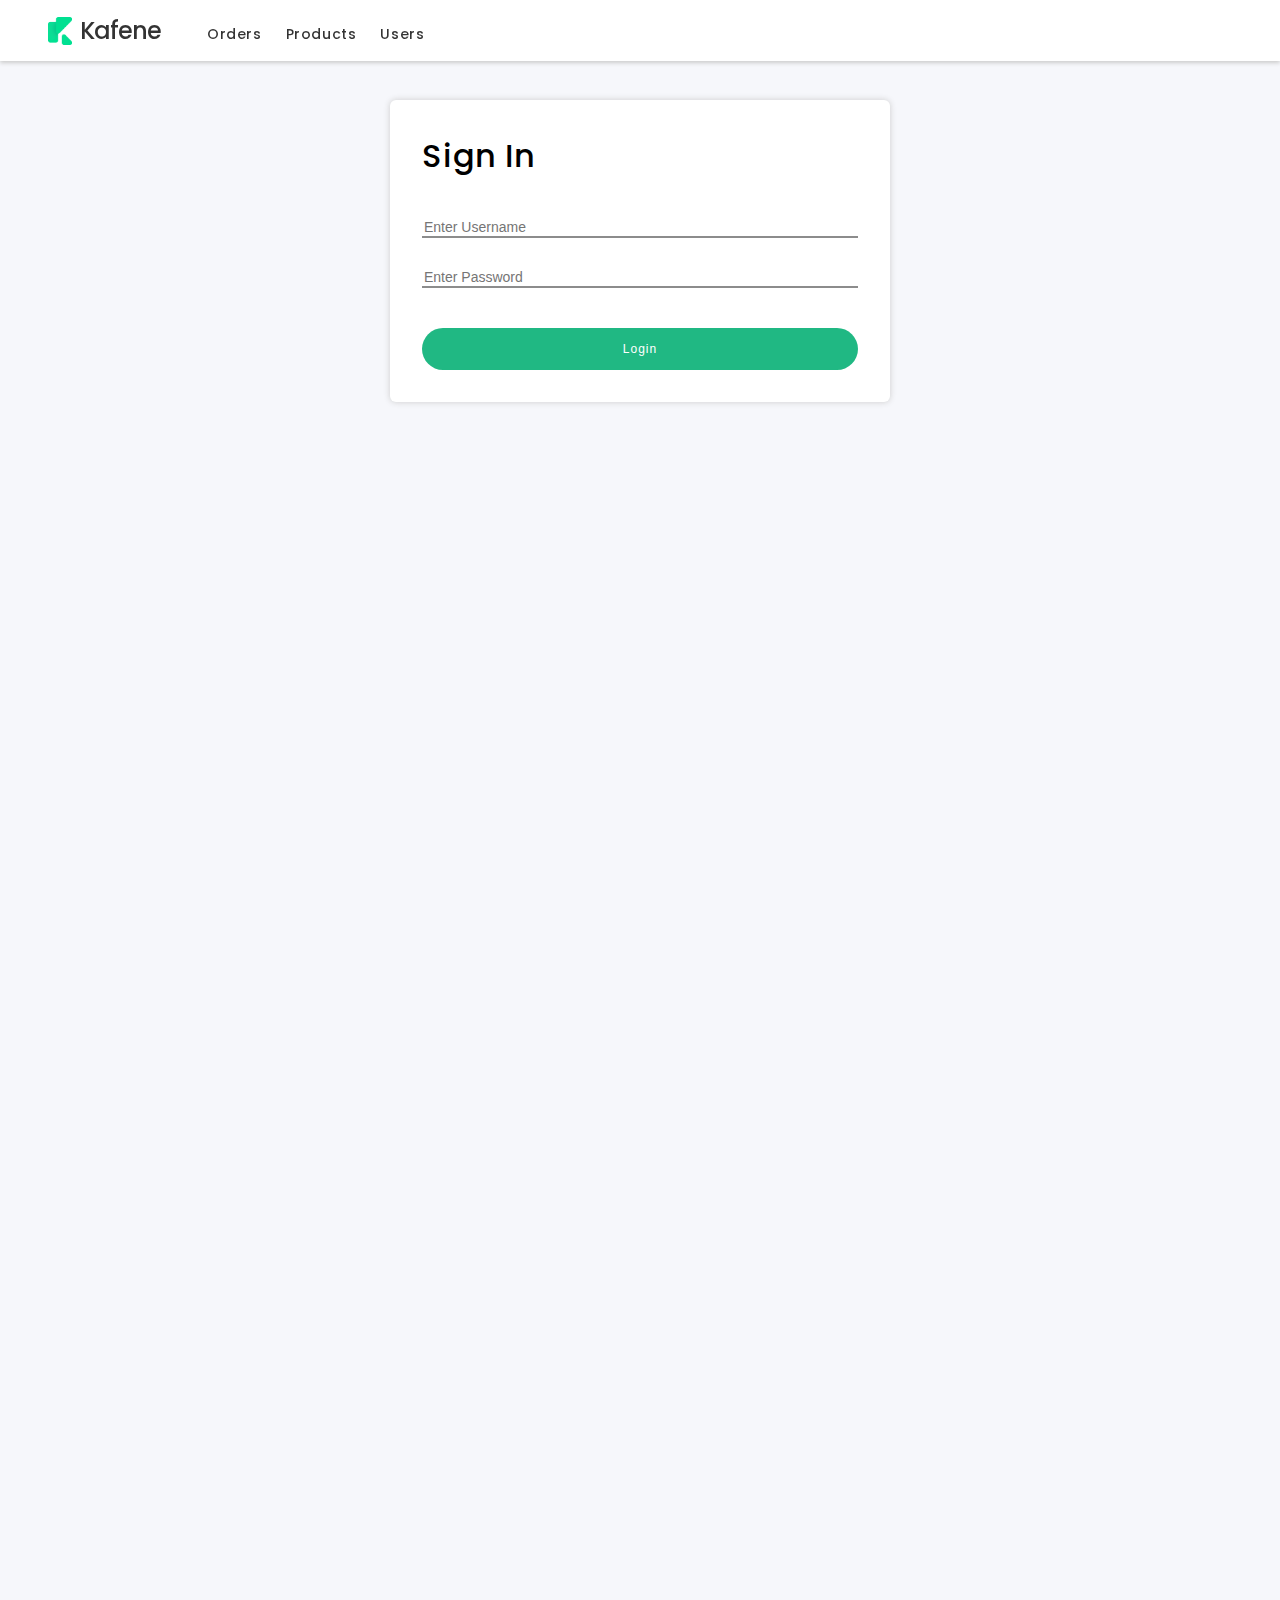
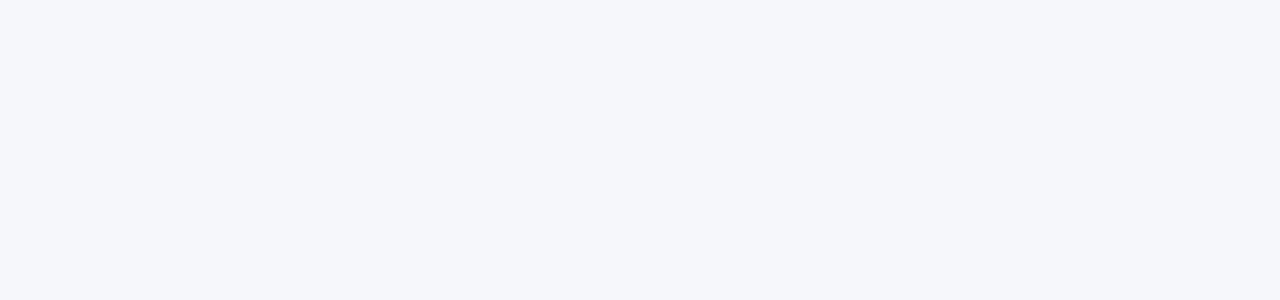
<file: login.html>
<!DOCTYPE html>
<html lang="en">
<head>
    <meta charset="UTF-8">
    <meta name="viewport" content="width=device-width, initial-scale=1.0">
    <title>Kafene</title>
    <link rel="stylesheet" href="./base.css">
    <link rel="stylesheet" href="./login.css">
    <script src="https://code.jquery.com/jquery-3.5.1.min.js" integrity="sha256-9/aliU8dGd2tb6OSsuzixeV4y/faTqgFtohetphbbj0=" crossorigin="anonymous"></script>
</head>
<body>
    <header id="top-bar">
        <div id="left-part">
            <div id="logo">
                <img src="Assets/Logo.png" alt="page-logo.png">
                <p>Kafene</p>
            </div>
            <nav id="nav-bar">
                <a href="#">Orders</a>
                <a href="#">Products</a>
                <a href="#">Users</a>
            </nav>
        </div>
    </header>
    <main>
        <form id="login-form">
            <h1>Sign In</h1>
            <input type="text" placeholder="Enter Username" class="input-field">
            <input type="password" placeholder = "Enter Password" class="input-field">
            <input type="submit" value="Login" class="submit-btn">
        </form>
    </main>
    <script src="./login.js"></script>
</body>
</html>
</file>
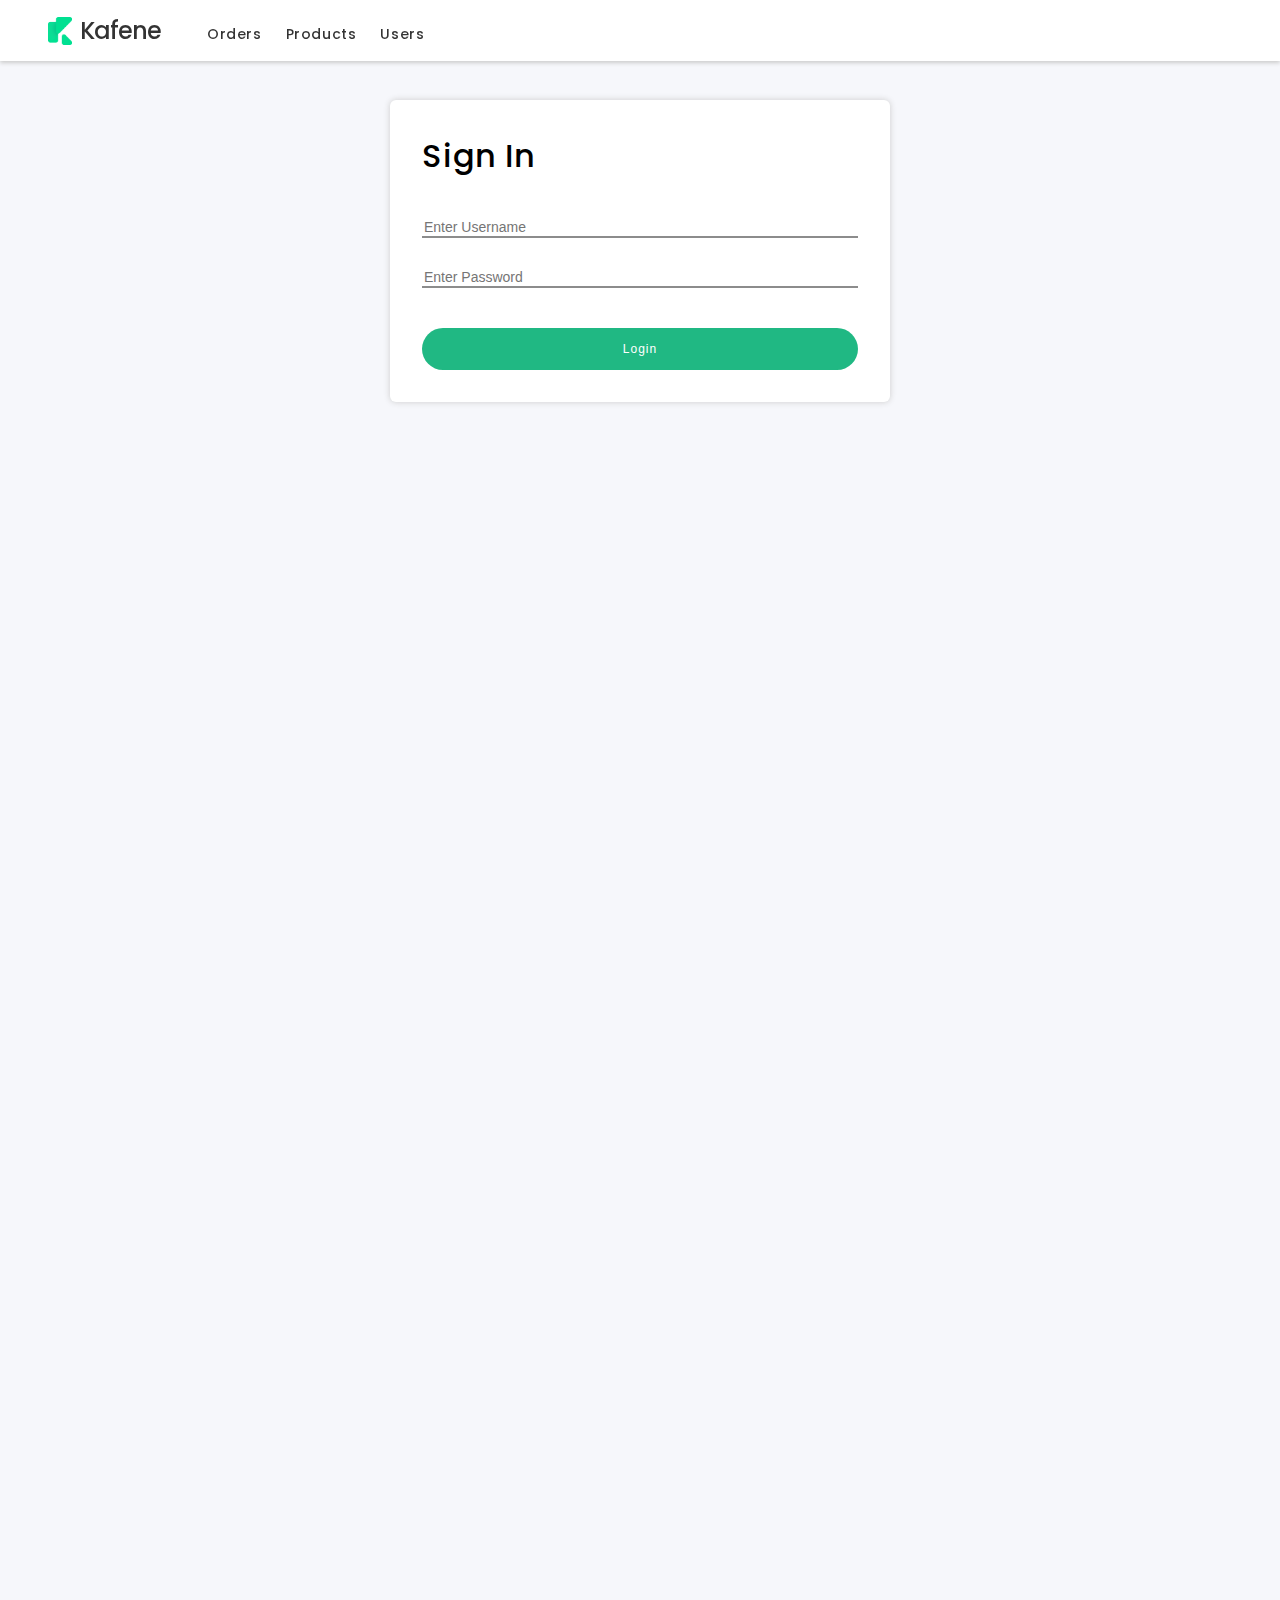
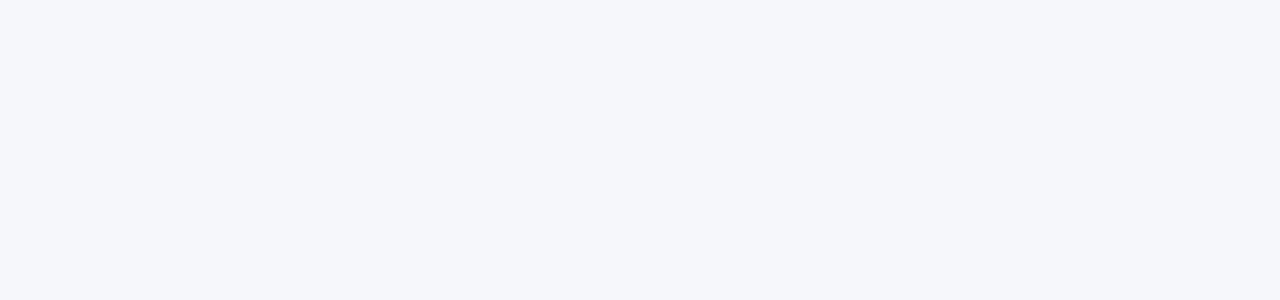
<file: product.html>
<!DOCTYPE html>
<html lang="en">
<head>
    <meta charset="UTF-8">
    <meta name="viewport" content="width=device-width, initial-scale=1.0">
    <title>Products</title>
    <!-- <link rel="stylesheet" href="./product.css"> -->
    <link rel="stylesheet" href="./base.css">
    <script src="https://code.jquery.com/jquery-3.5.1.min.js" integrity="sha256-9/aliU8dGd2tb6OSsuzixeV4y/faTqgFtohetphbbj0=" crossorigin="anonymous"></script>
</head>
<body>
    <header id="top-bar">
        <div id="left-part">
            <div id="logo">
                <img src="Assets/Logo.png" alt="page-logo.png">
                <p>Kafene</p>
            </div>
            <nav id="nav-bar">
                <a href="./index.html">Orders</a>
                <a href="#" class="active">Products</a>
                <a href="./users.html">Users</a>
            </nav>
        </div>
        <div id="right-part">
            <a  href="./login.html">Logout</a>
        </div>
    </header>
    <main>
        <div id="Products-section" class="page-wrapper">
            <h1>Products</h1>
            <div id="product-wrapper" class="content-wrapper">
                <div id="filters-section">
                    <h3>Filters</h3>
                    <div id=filters-wrapper>
                        <p>Count:  <span id="count">0</span></p>
                        <label class="filter-checkbox"><input type="checkbox" name="products-expired" value="Expired" checked>Expired</label>
                        <label class="filter-checkbox"><input type="checkbox" name="products-lowstock" value="Low Stock" checked>Low Stock</label>
                    </div>
                </div>
                <div id="order-list">
                    <table id="order-table">
                        <tr>
                            <th>ID</th>
                            <th>Product Name</th>
                            <th>Product Brand</th>
                            <th>Expiry Date</th>
                            <th>Unit Price</th>
                            <th>Stock</th>
                        </tr>
                    </table>
                </div>
            </div>
        </div>
    </main>
    <script src="./product.js"></script>
    <script src="./base.js"></script>
</body>
</html>
</file>
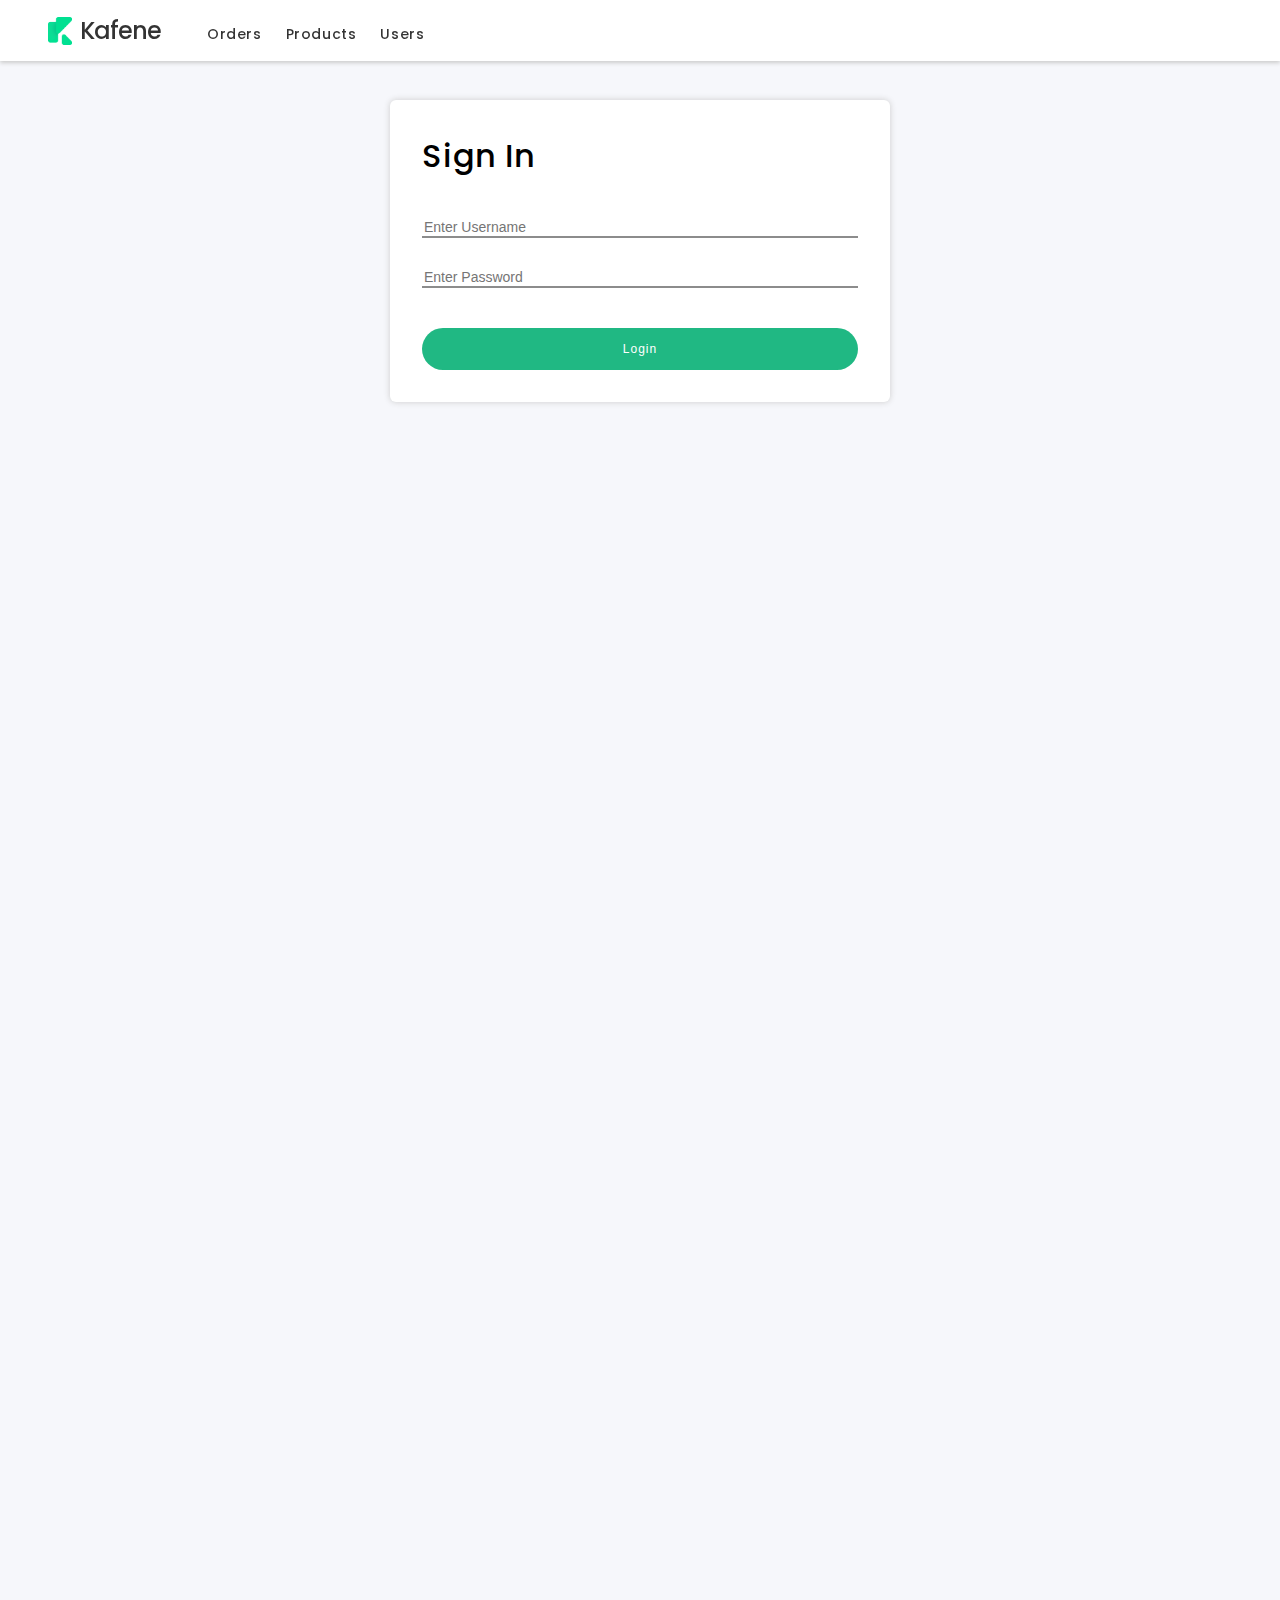
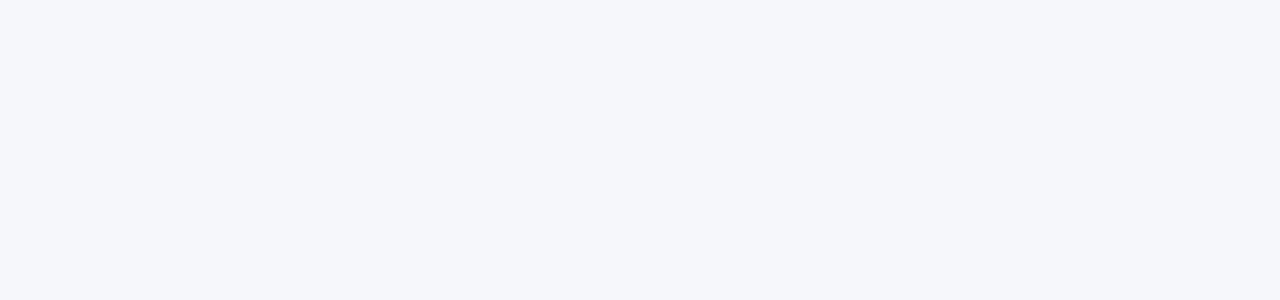
<file: users.html>
<!DOCTYPE html>
<html lang="en">
<head>
    <meta charset="UTF-8">
    <meta name="viewport" content="width=device-width, initial-scale=1.0">
    <title>Users</title>
    <link rel="stylesheet" href="./users.css">
    <link rel="stylesheet" href="./base.css">
    <script src="https://code.jquery.com/jquery-3.5.1.min.js" integrity="sha256-9/aliU8dGd2tb6OSsuzixeV4y/faTqgFtohetphbbj0=" crossorigin="anonymous"></script>
</head>
<body>
    <header id="top-bar">
        <div id="left-part">
            <div id="logo">
                <img src="Assets/Logo.png" alt="page-logo.png">
                <p>Kafene</p>
            </div>
            <nav id="nav-bar">
                <a href="./index.html">Orders</a>
                <a href="./product.html">Products</a>
                <a href="#" class="active">Users</a>
            </nav>
        </div>
        <div id="right-part">
            <a  href="./login.html">Logout</a>
        </div>
    </header>
    <main>
        <div id="Users-section" class="page-wrapper">
            <h1>Users</h1>
            <div id="users-wrapper" class="content-wrapper">
                <form id="search-form">
                    <input type="search" id="search" placeholder="Search by Name" >
                    <input type="reset" id="reset">
                </form>
                <div id="users-list">
                    <table id="users-table">
                        <tr>
                            <th>ID</th>
                            <th>User Avatar</th>
                            <th>Full Name</th>
                            <th>DoB</th>
                            <th>Gender</th>
                            <th>Current Location</th>
                        </tr>
                    </table>
                </div>
            </div>
        </div>
    </main>
    <script src="./users.js"></script>
    <script src="./base.js"></script>
</body>
</html>
</file>
<file: base.css>
@import url("https://fonts.googleapis.com/css2?family=Poppins:wght@400;500;700&display=swap");
body {
  background-color: #f6f7fb;
  font-family: "Poppins", sans-serif;
  margin: 0;
}
#top-bar {
  display: flex;
  justify-content: space-between;
  align-items: center;
  width: 100%;
  padding: 0 48px;
  box-sizing: border-box;
  position: fixed;
  top: 0;
  left: 0;
  z-index: 10;
  box-shadow: 0 2px 4px #ccc;
  background-color: #fff;
}
#left-part,
#logo {
  display: flex;
  align-items: center;
}
a {
  text-decoration: none;
  color: #000;
}
#logo {
  margin-right: 36px;
}
#logo > img {
  width: 24px;
  height: 28px;
  margin-right: 8px;
}
#logo > p {
  font-size: 24px;
  letter-spacing: -1px;
  font-weight: 500;
  margin: 0;
  color: rgba(0, 0, 0, 0.8);
}
#nav-bar > a {
  display: inline-block;
  text-decoration: none;
  color: rgba(0, 0, 0, 0.8);
  padding: 24px 0 16px;
  font-size: 14px;
  font-weight: 500;
  letter-spacing: 0.6px;
  margin: 0 10px;
}
#nav-bar > a.active {
  color: #20b883;
  border-bottom: 3px solid #20b883;
}
#right-part {
  display: inline-block;
  padding: 24px 0 16px;
  margin: 0 10px;
}
#right-part > a {
  color: rgba(0, 0, 0, 0.8);
  font-size: 14px;
  font-weight: 500;
  letter-spacing: 0.6px;
}
main {
  margin-top: 100px;
  height: 200vh;
}
.page-wrapper {
  width: 100%;
  box-sizing: border-box;
  padding: 0 8% 4%;
}
.page-wrapper > h1 {
  margin: 0;
  /* font-size: 32px;
  font-weight: bold; */
}
.content-wrapper {
  width: 100%;
  display: flex;
  align-items: flex-start;
  padding: 24px 0;
}
#filters-section {
  width: 180px;
}
#filters-section > h3 {
  margin: 0;
}
#filters-wrapper {
  display: flex;
  flex-direction: column;
}
.filter-checkbox {
  margin: 6px 0;
  cursor: pointer;
}
.filter-checkbox > input {
  margin-right: 12px;
}
#order-list {
  width: 100%;
}
#order-table {
  width: 100%;
  border-collapse: collapse;
}
#order-table > tr {
  vertical-align: middle;
}
#order-table th,
#order-table td {
  text-align: left;
  padding: 12px 24px;
  font-size: 14px;
}
td:nth-of-type(4) {
  min-width: 150px;
}
/* td:nth-of-type(3) {
  max-width: 300px;
} */
tr td {
  background-color: #fff;
  border-bottom: 4px solid #f6f7fb;
}
.cell-primary {
  color: rgba(0, 0, 0, 0.8);
  font-weight: 500;
}
.cell-secondary {
  color: #8c8c8c;
}
</file>
<file: login.css>
#login-form {
  width: 100%;
  max-width: 500px;
  border-radius: 6px;
  background-color: #fff;
  margin: 0 auto;
  padding: 32px;
  box-sizing: border-box;
  display: flex;
  flex-direction: column;
  box-shadow: 0 0 6px #ccc;
}
#login-form > h1 {
  letter-spacing: 1px;
  font-weight: 500;
  margin: 0 0 24px;
}
.input-field {
  width: 100%;
  padding-top: 16px;

  box-sizing: border-box;
  border: 0;
  border-bottom: 2px solid #8c8c8c;
  margin-bottom: 16px;
  outline: none;
}
.input-field::placeholder {
  font-size: 14px;
}
.submit-btn {
  display: inline-block;
  border-radius: 30px;
  padding: 14px 36px;
  font-size: 12px;
  font-weight: 500;
  letter-spacing: 1px;
  background-color: #20b883;
  color: #fff;
  border: none;
  outline: none;
  cursor: pointer;
  margin-top: 24px;
}
.submit-btn[type="submit"] {
  font-size: 12px;
  font-weight: 500;
  letter-spacing: 1px;
}
</file>
<file: users.css>
.content-wrapper {
  flex-direction: column;
}
#search-form {
  width: 700px;
  display: flex;
  align-items: center;
  margin-bottom: 48px;
}
#search {
  width: calc(100% - 100px);
  padding: 14px 24px;
  font-size: 15px;
  border: 0;
  border-bottom: 2px solid #8c8c8c;
  margin: 0 36px 0 0;
  outline: none;
}
#reset {
  display: inline-block;
  font-family: "Poppins", sans-serif;
  border-radius: 30px;
  padding: 14px 36px;
  font-size: 12px;
  font-weight: 500;
  letter-spacing: 1px;
  background-color: #20b883;
  color: #fff;
  border: none;
  outline: none;
  cursor: pointer;
}
#search::placeholder {
  font-family: "Poppins", sans-serif;
  font-size: 15px;
}
#users-list {
  width: 100%;
}
#users-table {
  width: 100%;
  border-collapse: collapse;
}
#users-table > tr {
  vertical-align: middle;
}
#users-table th,
#users-table td {
  text-align: left;
  padding: 12px 24px;
  font-size: 14px;
}
td:nth-of-type(4) {
  min-width: auto;
}
</file>
